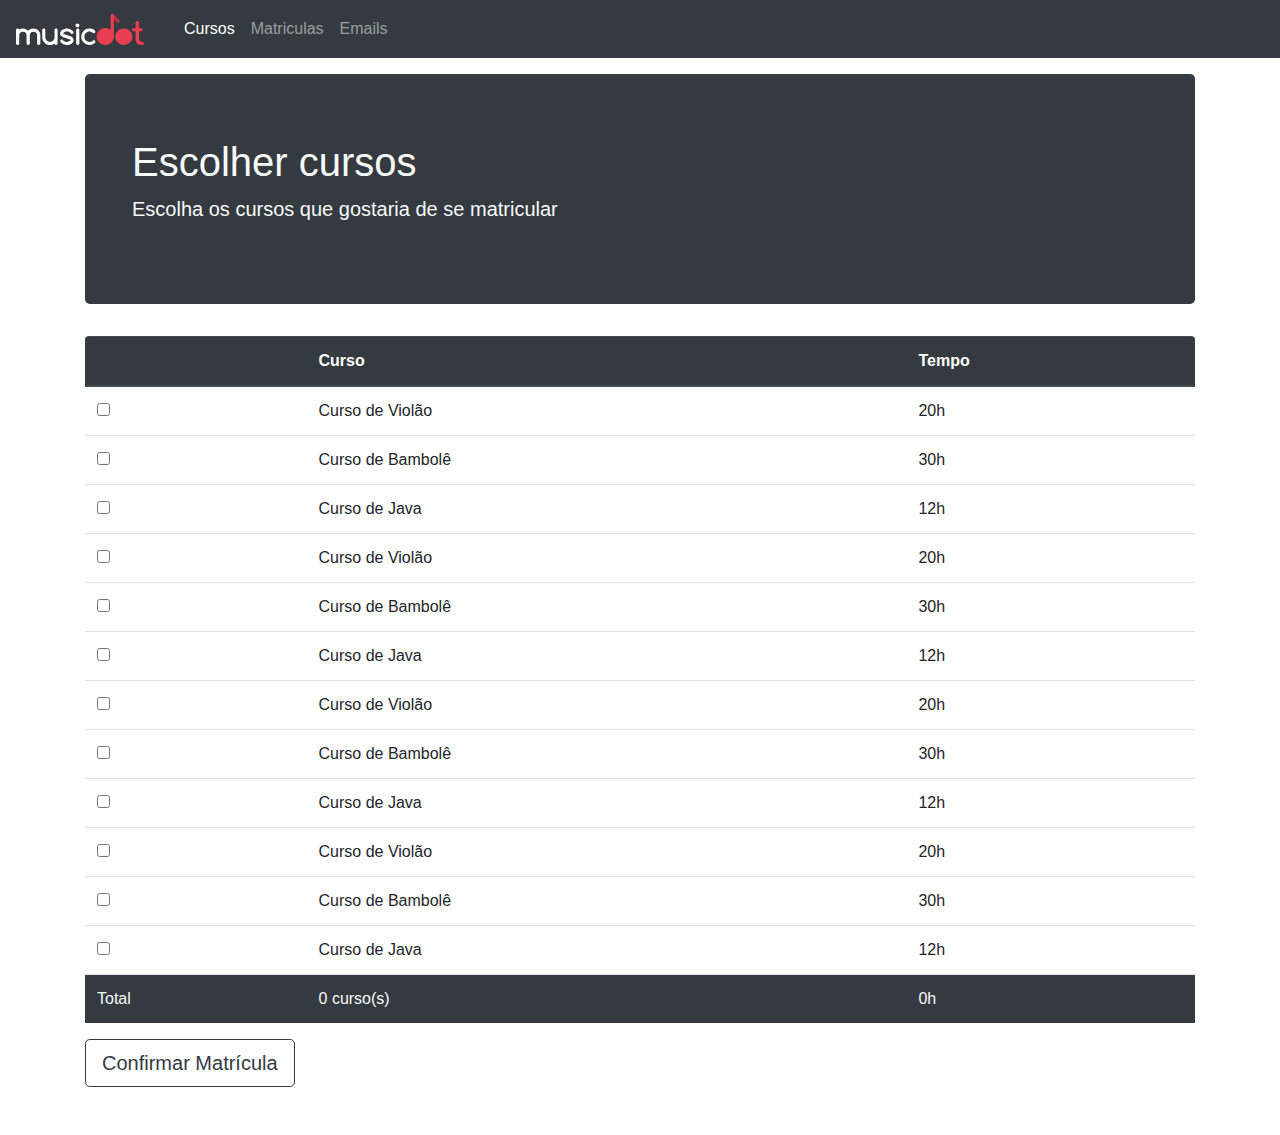
<file: matricula.html>
<!DOCTYPE html>
<html lang="pt-BR">
  <head>
    <meta charset="UTF-8" />
    <meta name="viewport" content="width=device-width, initial-scale=1.0" />
    <link href="css/bootstrap.css" rel="stylesheet" />
    <link href="css/matricula.css" rel="stylesheet" />
    <title>Matriculas</title>
  </head>
  <body>
    <header class="header">
      <nav class="navbar navbar-expand-sm navbar-dark bg-dark">
        <a class="navbar-brand" href="index.html"
          ><img
            class="header-navbar-logo"
            src="img/musicdot-logo-light.svg"
            alt="Logo da MusicDot"
        /></a>
        <button
          class="navbar-toggler"
          type="button"
          data-toggle="collapse"
          data-target="#navbarSupportedContent"
          aria-controls="navbarSupportedContent"
          aria-expanded="false"
          aria-label="Toggle navigation"
        >
          <span class="navbar-toggler-icon"></span>
        </button>
        <div class="collapse navbar-collapse" id="navbarSupportedContent">
          <ul class="navbar-nav mr-auto">
            <li class="nav-item active">
              <a class="nav-link" href="#">Cursos</a>
            </li>
            <li class="nav-item">
              <a class="nav-link" href="#">Matriculas</a>
            </li>
            <li class="nav-item">
              <a class="nav-link" href="#">Emails</a>
            </li>
          </ul>
        </div>
      </nav>
    </header>

    <main class="container mb-4">
      <div class="jumbotron bg-dark header-matricula text-light mt-3">
        <div class="container">
          <h1>Escolher cursos</h1>
          <p class="lead">Escolha os cursos que gostaria de se matricular</p>
        </div>
      </div>

      <table class="table table-hover rounded-top">
        <thead class="thead-dark">
          <tr>
            <th scope="col"></th>
            <th scope="col">Curso</th>
            <th scope="col">Tempo</th>
          </tr>
        </thead>
        <tbody>
          <tr>
            <td>
              <input
                onclick="adicionaCurso(this)"
                type="checkbox"
                name="curso"
                value="20"
              />
            </td>
            <td>Curso de Violão</td>
            <td>20h</td>
          </tr>
          <tr>
            <td>
              <input
                onclick="adicionaCurso(this)"
                type="checkbox"
                name="curso"
                value="30"
              />
            </td>
            <td>Curso de Bambolê</td>
            <td>30h</td>
          </tr>
          <tr>
            <td>
              <input
                onclick="adicionaCurso(this)"
                type="checkbox"
                name="curso"
                value="12"
              />
            </td>
            <td>Curso de Java</td>
            <td>12h</td>
          </tr>
          <tr>
            <td>
              <input
                onclick="adicionaCurso(this)"
                type="checkbox"
                name="curso"
                value="20"
              />
            </td>
            <td>Curso de Violão</td>
            <td>20h</td>
          </tr>
          <tr>
            <td>
              <input
                onclick="adicionaCurso(this)"
                type="checkbox"
                name="curso"
                value="30"
              />
            </td>
            <td>Curso de Bambolê</td>
            <td>30h</td>
          </tr>
          <tr>
            <td>
              <input
                onclick="adicionaCurso(this)"
                type="checkbox"
                name="curso"
                value="12"
              />
            </td>
            <td>Curso de Java</td>
            <td>12h</td>
          </tr>
          <tr>
            <td>
              <input
                onclick="adicionaCurso(this)"
                type="checkbox"
                name="curso"
                value="20"
              />
            </td>
            <td>Curso de Violão</td>
            <td>20h</td>
          </tr>
          <tr>
            <td>
              <input
                onclick="adicionaCurso(this)"
                type="checkbox"
                name="curso"
                value="30"
              />
            </td>
            <td>Curso de Bambolê</td>
            <td>30h</td>
          </tr>
          <tr>
            <td>
              <input
                onclick="adicionaCurso(this)"
                type="checkbox"
                name="curso"
                value="12"
              />
            </td>
            <td>Curso de Java</td>
            <td>12h</td>
          </tr>
          <tr>
            <td>
              <input
                onclick="adicionaCurso(this)"
                type="checkbox"
                name="curso"
                value="20"
              />
            </td>
            <td>Curso de Violão</td>
            <td>20h</td>
          </tr>
          <tr>
            <td>
              <input
                onclick="adicionaCurso(this)"
                type="checkbox"
                name="curso"
                value="30"
              />
            </td>
            <td>Curso de Bambolê</td>
            <td>30h</td>
          </tr>
          <tr>
            <td>
              <input
                onclick="adicionaCurso(this)"
                type="checkbox"
                name="curso"
                value="12"
              />
            </td>
            <td>Curso de Java</td>
            <td>12h</td>
          </tr>
          <tr class="bg-dark text-light">
            <td>Total</td>
            <td class="js-total-de-cursos">0 curso(s)</td>
            <td class="js-total-de-horas">0h</td>
          </tr>
        </tbody>
      </table>
      <button
        type="button"
        class="js-botao-matricula btn btn-outline-dark btn-lg mb-4"
      >
        Confirmar Matrícula
      </button>
    </main>
    <script src="https://code.jquery.com/jquery-3.7.1.min.js"></script>
    <script src="js/bootstrap.js"></script>
    <script src="js/matricula.js"></script>
  </body>
</html>
</file>
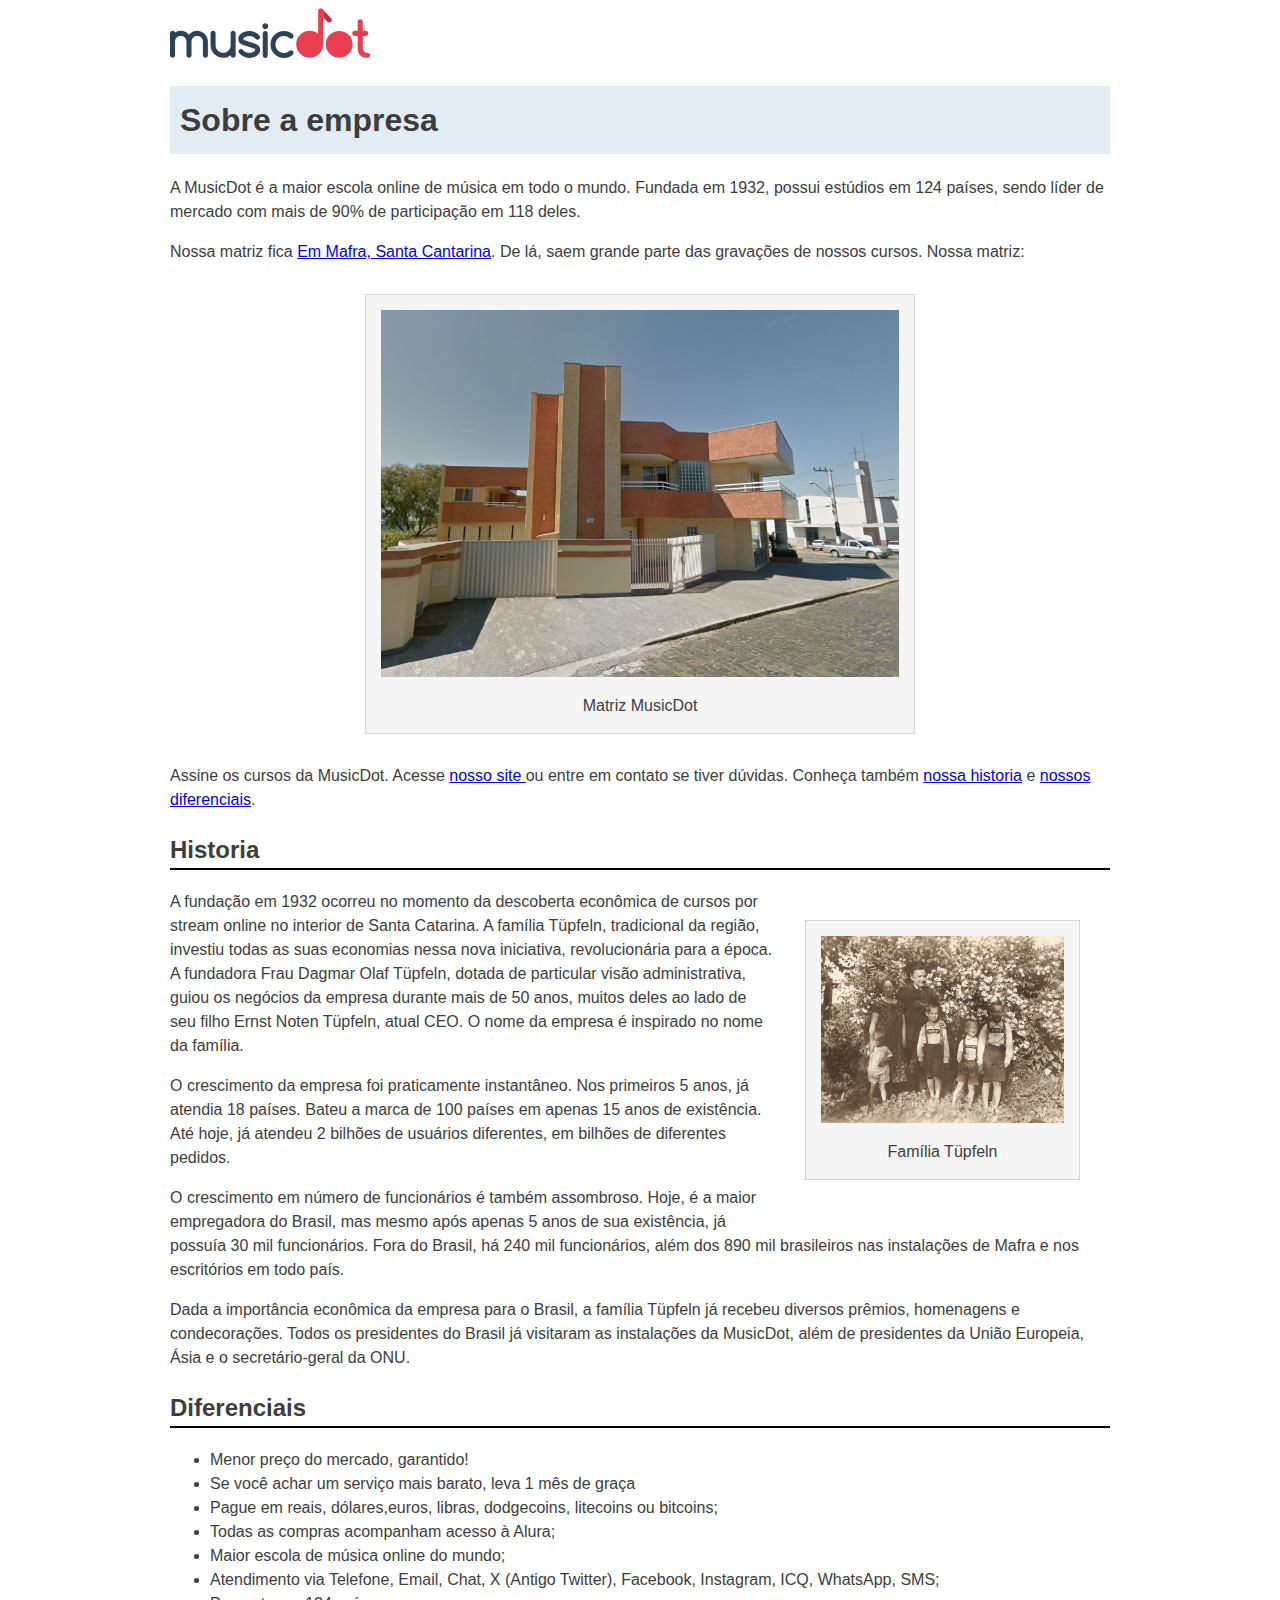
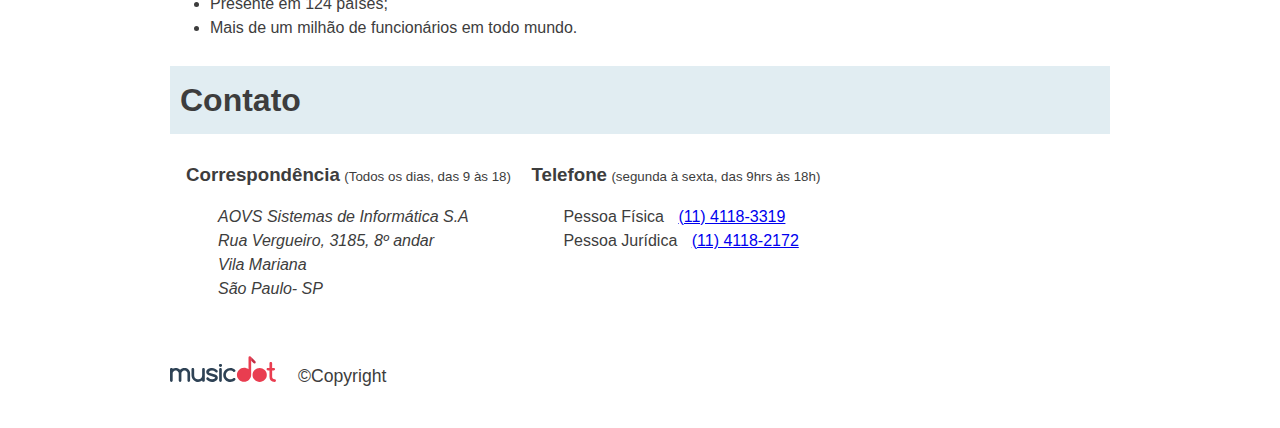
<file: sobre.html>
<!DOCTYPE html>
<html lang="pt-BR">
  <head>
    <meta charset="UTF-8" />
    <meta name="viewport" content="width=device-width, initial-scale=1.0" />
    <title>MusicDot | Sobre a empresa</title>
    <link rel="icon" href="img/favicon.ico" />
    <link rel="stylesheet" href="css/sobre.css" />
  </head>
  <body>
    <img src="img/logo.svg" alt="MusicDot" />

    <h1 class="titulo">Sobre a empresa</h1>

    <p>
      A MusicDot é a maior escola online de música em todo o mundo. Fundada em
      1932, possui estúdios em 124 países, sendo líder de mercado com mais de
      90% de participação em 118 deles.
    </p>
    <p>
      Nossa matriz fica
      <a href="https://maps.google.com.br/?q=190,GabrielDequech,Mafra,SC"
        >Em Mafra, Santa Cantarina</a
      >. De lá, saem grande parte das gravações de nossos cursos. Nossa matriz:
    </p>

    <figure class="matriz-musicdot">
      <img src="img/matriz-musicdot.png" alt="Matriz da MusicDot" />
      <figcaption>Matriz MusicDot</figcaption>
    </figure>

    <p>
      Assine os cursos da MusicDot. Acesse
      <a href="index.html">nosso site </a> ou entre em contato se tiver dúvidas.
      Conheça também <a href="#historia">nossa historia</a> e
      <a href="#diferenciais">nossos diferenciais</a>.
    </p>

    <h2 id="historia" class="subtitulo">Historia</h2>

    <figure class="familia-tupfeln">
      <img src="img/familia-tupfeln.jpg" alt="Foto da Família Tüpfeln" />
      <figcaption>Família Tüpfeln</figcaption>
    </figure>

    <p>
      A fundação em 1932 ocorreu no momento da descoberta econômica de cursos
      por stream online no interior de Santa Catarina. A família Tüpfeln,
      tradicional da região, investiu todas as suas economias nessa nova
      iniciativa, revolucionária para a época. A fundadora Frau Dagmar Olaf
      Tüpfeln, dotada de particular visão administrativa, guiou os negócios da
      empresa durante mais de 50 anos, muitos deles ao lado de seu filho Ernst
      Noten Tüpfeln, atual CEO. O nome da empresa é inspirado no nome da
      família.
    </p>

    <p>
      O crescimento da empresa foi praticamente instantâneo. Nos primeiros 5
      anos, já atendia 18 países. Bateu a marca de 100 países em apenas 15 anos
      de existência. Até hoje, já atendeu 2 bilhões de usuários diferentes, em
      bilhões de diferentes pedidos.
    </p>

    <p>
      O crescimento em número de funcionários é também assombroso. Hoje, é a
      maior empregadora do Brasil, mas mesmo após apenas 5 anos de sua
      existência, já possuía 30 mil funcionários. Fora do Brasil, há 240 mil
      funcionários, além dos 890 mil brasileiros nas instalações de Mafra e nos
      escritórios em todo país.
    </p>

    <p>
      Dada a importância econômica da empresa para o Brasil, a família Tüpfeln
      já recebeu diversos prêmios, homenagens e condecorações. Todos os
      presidentes do Brasil já visitaram as instalações da MusicDot, além de
      presidentes da União Europeia, Ásia e o secretário-geral da ONU.
    </p>

    <h2 id="diferenciais" class="subtitulo">Diferenciais</h2>
    <ul>
      <li>Menor preço do mercado, garantido!</li>
      <li>Se você achar um serviço mais barato, leva 1 mês de graça</li>
      <li>
        Pague em reais, dólares,euros, libras, dodgecoins, litecoins ou
        bitcoins;
      </li>
      <li>Todas as compras acompanham acesso à Alura;</li>
      <li>Maior escola de música online do mundo;</li>
      <li>
        Atendimento via Telefone, Email, Chat, X (Antigo Twitter), Facebook,
        Instagram, ICQ, WhatsApp, SMS;
      </li>
      <li>Presente em 124 países;</li>
      <li>Mais de um milhão de funcionários em todo mundo.</li>
    </ul>

    <h2 class="titulo">Contato</h2>

    <div class="contato__secao">
      <h3 class="contato__subtitulo">Correspondência</h3>
      <small>(Todos os dias, das 9 às 18) </small>
      <address class="contato__info">
        AOVS Sistemas de Informática S.A
        <br />
        Rua Vergueiro, 3185, 8º andar
        <br />
        Vila Mariana
        <br />
        São Paulo- SP
      </address>
    </div>

     <div id="contato" class="contato__secao contato__secao--telefone">
      <h3 class="contato__subtitulo">Telefone</h3>
      <small>(segunda à sexta, das 9hrs às 18h) </small>
  
      <dl class="contato__info">
        <div>
          <dt class="contato__info-titulo">Pessoa Física</dt>
          <dd class="contato__info-descricao"><a href="tel://114118-3319"> (11) 4118-3319</a></dd>
        </div>
  
        <div>
          <dt class="contato__info-titulo">Pessoa Jurídica</dt>
          <dd class="contato__info-descricao"><a href="tell://114118-2172"> (11) 4118-2172</a></dd>
        </div>
      </dl>
     </div>

     <footer class="rodape">
      <img src="img/logo.svg" alt="Logo da MusicDot" class="rodape__logo">
      <p class="rodape__copyright">&copy;Copyright</p>
     </footer>
  </body>
</html>
</file>
<file: css/matricula.css>
.header-navbar-logo {
    width: 8rem;
    margin-right: 1rem;
}

.header-matricula h1 {
    font-weight: 300;
}

.rounded-top {
    overflow: hidden;
}
</file>
<file: css/sobre.css>
body {
    width: 80%;
    max-width: 940px;
    margin-left: auto;
    margin-right: auto;

    font-size: 16px;
    line-height: 1.5;
    font-family: "Helvetica", "Lucida Grande", sans-serif;
    color: #3D3D3D;
}
    
    

.titulo {
    padding: 10px;

    font-size: 32px;
    
    background-color: #E1EDF2;
}

.subtitulo {
    border-bottom: 2px solid black;
}

figure {
    max-width: 100%;
    box-sizing: border-box;
    margin: 30px;
    padding: 15px;
    
    text-align: center;

    background-color: whitesmoke;
    border: 1px solid lightgrey;
}

figcaption {
    margin-top: 10px;
}

.matriz-musicdot {
    width: 550px;
    margin-left: auto;
    margin-right: auto;
}

.familia-tupfeln {
    width: 275px;
    float: right;
}

figure img {
    width: 100%;
}

.contato__subtitulo {
    display: inline;
}

.contato__secao {
    display: inline-block;
    vertical-align: top;
    margin-left: 16px;

}

.contato__secao--telefone {
    margin-bottom: 32px;
}

.contato__info {
    margin: 16px 0 24px;
    padding-left: 32px;
}

.contato__info-titulo, .contato__info-descricao {
    display: inline;
}

.contato__info-descricao {
    margin-left: 10px;
}

.rodape {
    padding: 1.75em 0;

    font-size: 1.1rem;
}

.rodape__logo {
    width: 6em;
}

.rodape__copyright {
    display: inline;
    margin-left: 1em;
}

@media (max-width: 850px) {
    .contato_secao {
        display: block;
        margin-left: 1em;
    }
}



@media (max-width: 622px) {
    .familia-tupfeln {
        float: none;
        margin: 0 auto;
    }
}

@media (max-width: 446px) {
    
    .contato__subtitulo {
        display: block;
        margin-bottom: 0;
    }

    .contato__info {
        padding-left: 5px;

        font-size: .92em;

        border-left:2px solid lightgrey ;
    }

    .rodape {
        font-size: .92em;
    }
}

@media (max-width: 342px) {
    .contato__info-descricao {
        display: block;
        margin-left: 1em;
    }
}
</file>
